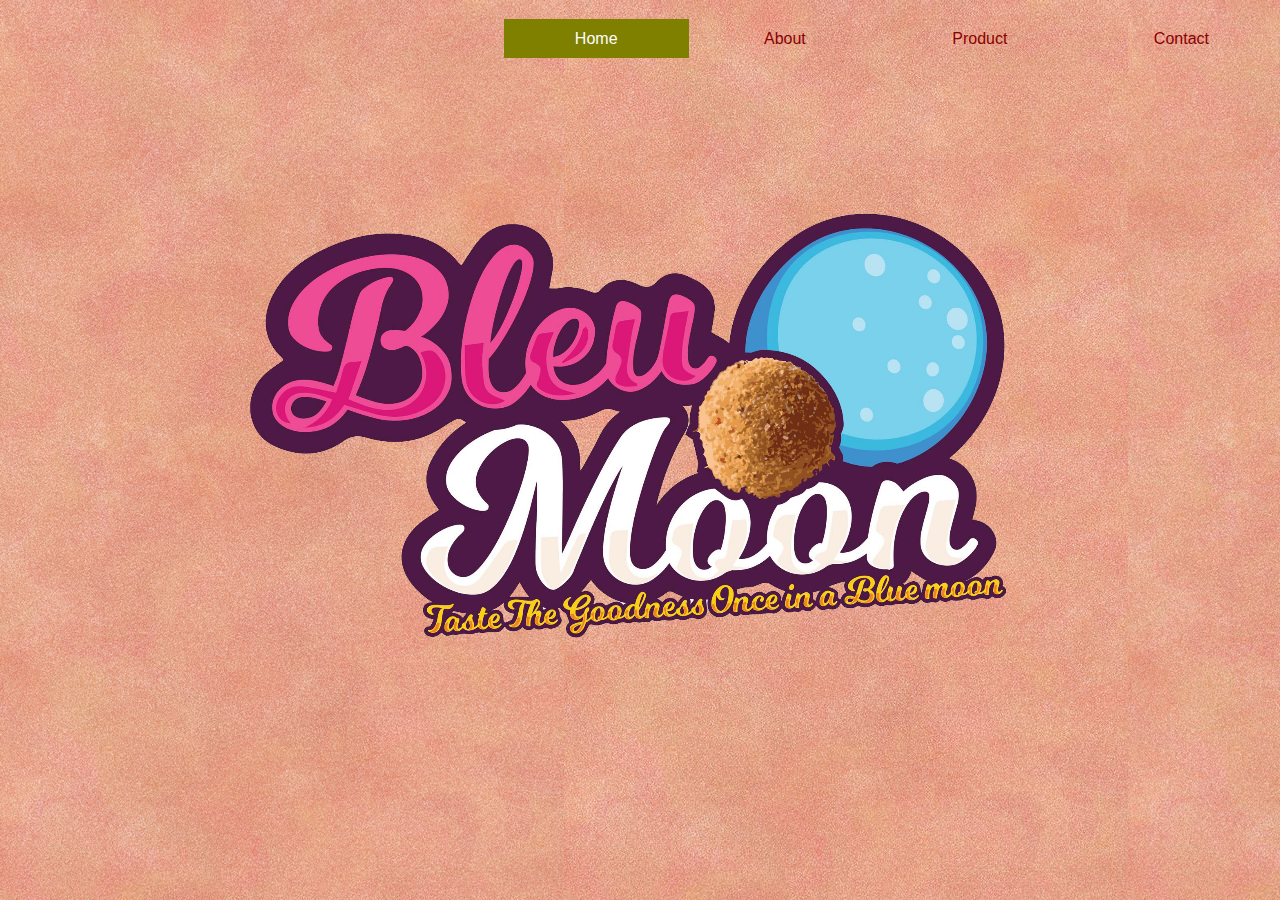
<file: F/Index.html>
<!DOCTYPE html>
<html>
<head>
    <title>Bleu Moon</title>
    <link rel="stylesheet" type="text/css" href="css/style.css">
</head>
<body>
    <header>
        <div class="main">
            <ul>
                    <li class="active"><a href="Index.html">Home</a></li>
                    <li><a href="About.html">About</a></li>
                    <li><a href="Product .html">Product</a></li>
                    <li><a href="Contact.html">Contact</a></li>
            </ul>
        </div>
        <div class="logo">
            <img src="logo.png"/>
        </div>
    </header>
</body>
</html>
</file>
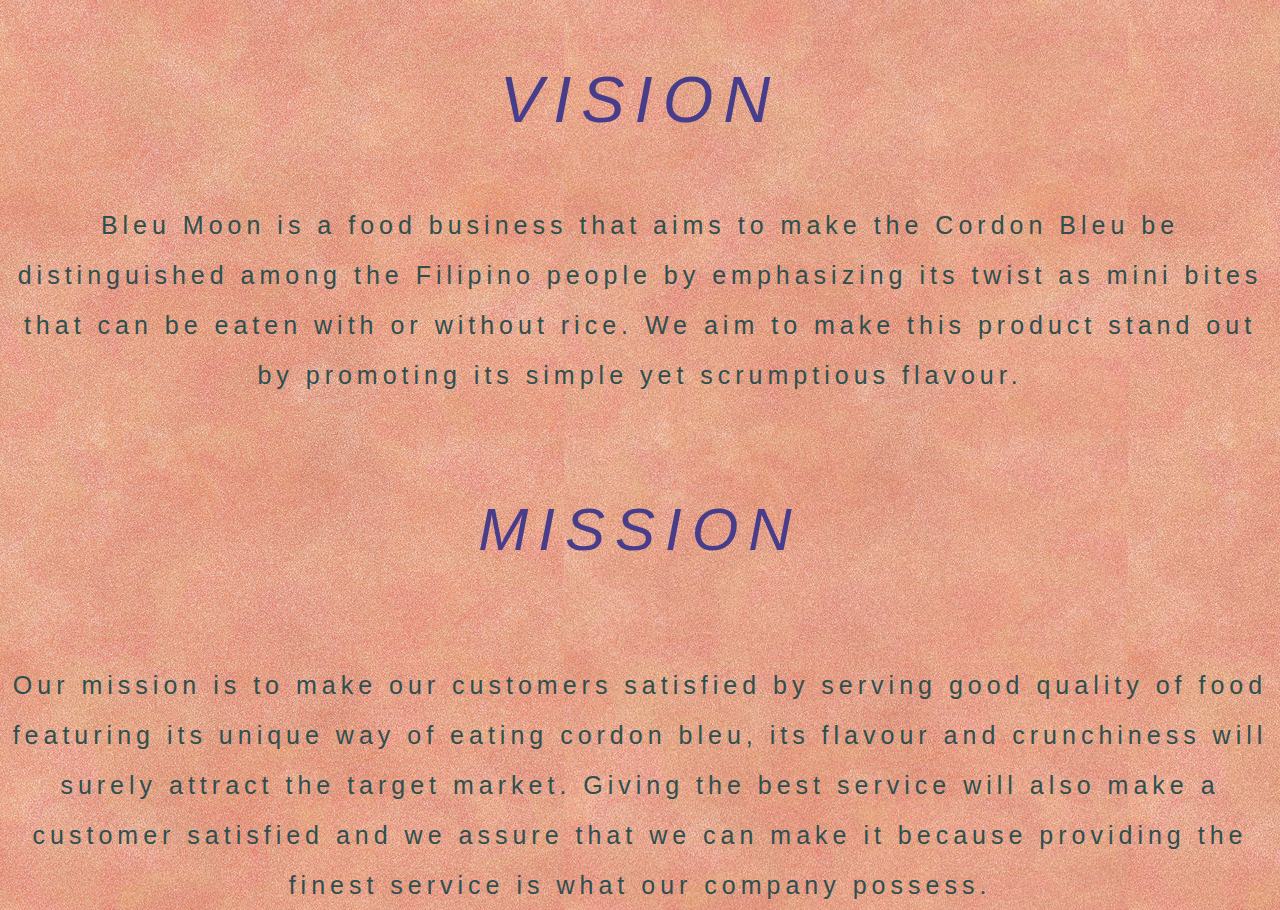
<file: F/About.html>
<!DOCTYPE html>
<html>
<head>
    <meta charset="utf-8" />
    <title>About Cordon Bleu</title>
    <link rel="stylesheet" type="text/css" href="css/style.css">

</head>
<body>
    
    <div class="vision">
        Vision
    </div>

    <div class="vtext">
        Bleu Moon is a food business that aims to make the Cordon Bleu be distinguished among the Filipino people by emphasizing its twist as mini bites that can be eaten with or without rice. We aim to make this product stand out by promoting its simple yet scrumptious flavour.
    </div>

    <div class="Mission">
        Mission
    </div>

    <div class="mtext">
        Our mission is to make our customers satisfied by serving good quality of food featuring its unique way of eating cordon bleu, its flavour and crunchiness will surely attract the target market. Giving the best service will also make a customer satisfied and we assure that we can make it because providing the finest service is what our company possess.
    </div>

      
</body>
</html>
</file>
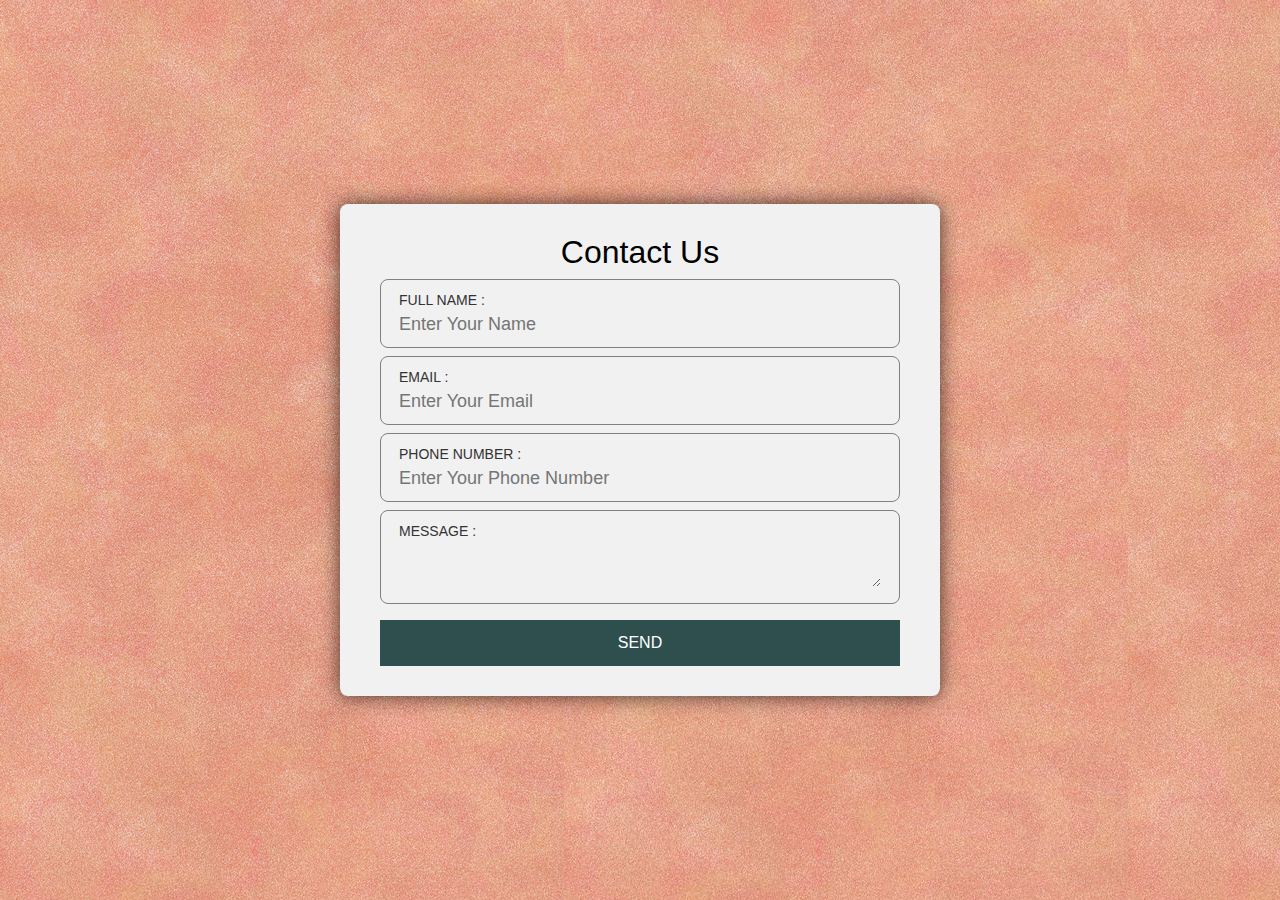
<file: F/Contact.html>
<!DOCTYPE html>
<html lang="en" dir="ltr">
<head>
    <meta charset="utf-8" />
    <title>Contact</title>
    <link rel="stylesheet" type="text/css" href="css/style.css">

</head>

<body>
    <div class="contact-form">
        <h1>Contact Us</h1>
        <div class="txtb">
          <label>Full Name :</label>
          <input type="text" name="" value="" placeholder="Enter Your Name">
        </div>
    
        <div class="txtb">
          <label>Email :</label>
          <input type="email" name="" value="" placeholder="Enter Your Email">
        </div>
    
        <div class="txtb">
          <label>Phone Number :</label>
          <input type="text" name="" value="" placeholder="Enter Your Phone Number">
        </div>
    
        <div class="txtb">
          <label>Message :</label>
          <textarea></textarea>
        </div>
        <a class="btn">Send</a>
    </div>
</body>
</html>
</file>
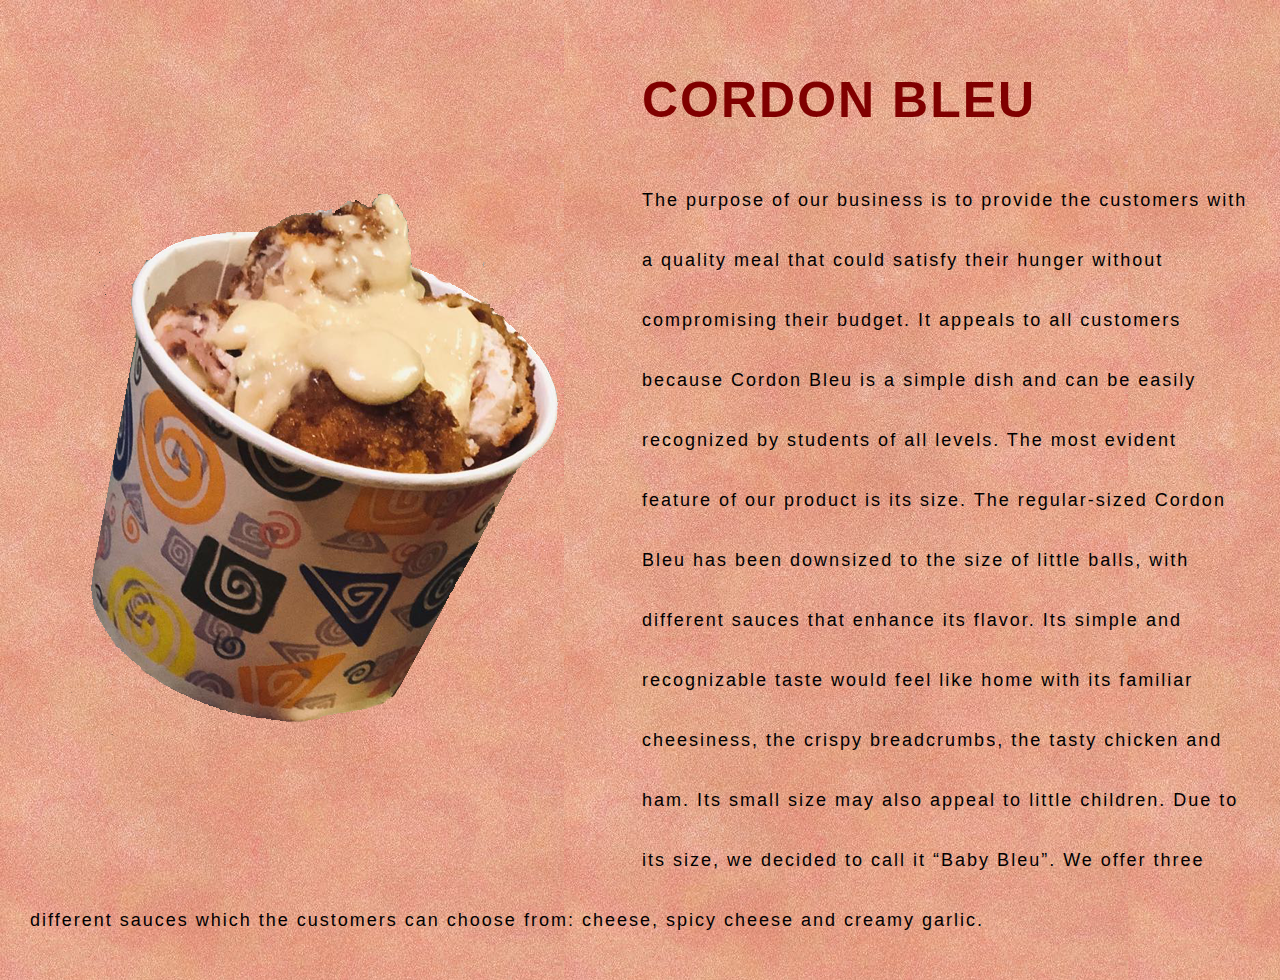
<file: F/Product .html>
<!DOCTYPE html>
<html>
<head>
    <meta charset="utf-8" />
    <title>Cordon Bleu</title>
    <link rel="stylesheet" type="text/css" href="css/style.css">

</head>
<body class="bg">  
        <div class="pcw">
            <div class="blmoon">      
                <img src="cbleu.png"/>
            </div>
            <h1>CORDON BLEU</h1>
            <p>The purpose of our business is to provide the customers with a quality meal that could satisfy their hunger without compromising their budget. It appeals to all customers because Cordon Bleu is a simple dish and can be easily recognized by students of all levels. The most evident feature of our product is its size. The regular-sized Cordon Bleu has been downsized to the size of little balls, with different sauces that enhance its flavor. Its simple and recognizable taste would feel like home with its familiar cheesiness, the crispy breadcrumbs, the tasty chicken and ham. Its small size may also appeal to little children. Due to its size, we decided to call it “Baby Bleu”. We offer three different sauces which the customers can choose from: cheese, spicy cheese and creamy garlic.</p>
        </div>
</body>
</html>
</file>
<file: F/css/style.css>
*{
    margin: 0;
    padding: 0;
    font-family: helvetica;
}

header{
    background-image: url(../1.jpg);
    height: 100vh;
}

ul{
    float: right;
    list-style-type: none;
    margin-left: 30px;
    margin-top: 30px;
    
}

ul li{
    display: inline-block;
}

ul li a{
    text-decoration: none;
    color: darkred;
    padding: 10px 70px;
    border: 1px solid transparent;
}

ul li a:hover{
    background-color: olive;
    color: white;
}

ul li.active a{
    background-color: olive;
    color: white;
}



.vision{
    font-family: Helvetica;
    font-size: 65px;
    font-style: italic;
    font-weight: 100;
    text-align: center;
    letter-spacing: 10px;
    line-height: 200px;
    text-transform: uppercase;
    color: darkslateblue;

}
.vtext{
    text-align: center;
    font-family: Verdana, Geneva, Tahoma, sans-serif;
    line-height: 50px;
    letter-spacing: 5px;
    font-size: 25px;
    font-weight: lighter; 
    color: darkslategray;
    
}
.Mission{
    font-family: Helvetica;
    font-size: 60px;
    font-style: italic;
    font-weight: 100;
    text-align: center;
    letter-spacing: 10px;
    line-height: 260px;
    text-transform: uppercase;
    color: darkslateblue;
}
.mtext{
    text-align: center;
    font-family: Verdana, Geneva, Tahoma, sans-serif;
    line-height: 50px;
    letter-spacing: 5px;
    font-size: 25px;
    font-weight: lighter;
    color: darkslategray;  
}
body{
    background-image: url(../1.jpg);
    }

.bg{
    background-image: url(../1.jpg);
}

.logo {
    text-align: center;
}
.pcw {
    padding: 30px;
    letter-spacing: 2px;
    line-height: 60px;
    font-size: 18px;
    font-style: inherit;
  }
  
.pcw h1 {
    line-height: 140px;
    color: maroon;
    font-size: 50px;
}
.contact-form{
    width: 85%;
    max-width: 600px;
    background: #f1f1f1;
    position: absolute;
    top: 50%;
    left: 50%;
    transform: translate(-50%,-50%);
    padding: 30px 40px;
    box-sizing: border-box;
    border-radius: 8px;
    text-align: center;
    box-shadow: 0 0 20px #000000b3;
    font-family: "Montserrat",sans-serif;
  }
  .contact-form h1{
    margin-top: 0;
    font-weight: 200;
  }
  .txtb{
    border:1px solid gray;
    margin: 8px 0;
    padding: 12px 18px;
    border-radius: 8px;
  }
  .txtb label{
    display: block;
    text-align: left;
    color: #333;
    text-transform: uppercase;
    font-size: 14px;
  }
  .txtb input,.txtb textarea{
    width: 100%;
    border: none;
    background: none;
    outline: none;
    font-size: 18px;
    margin-top: 6px;
  }
  .btn{
    display: inline-block;
    background: darkslategray;
    padding: 14px 0;
    color: white;
    text-transform: uppercase;
    cursor: pointer;
    margin-top: 8px;
    width: 100%;
  }
  .blmoon {
      width: 700;
      height: 700;
      float: left;
  }
</file>
